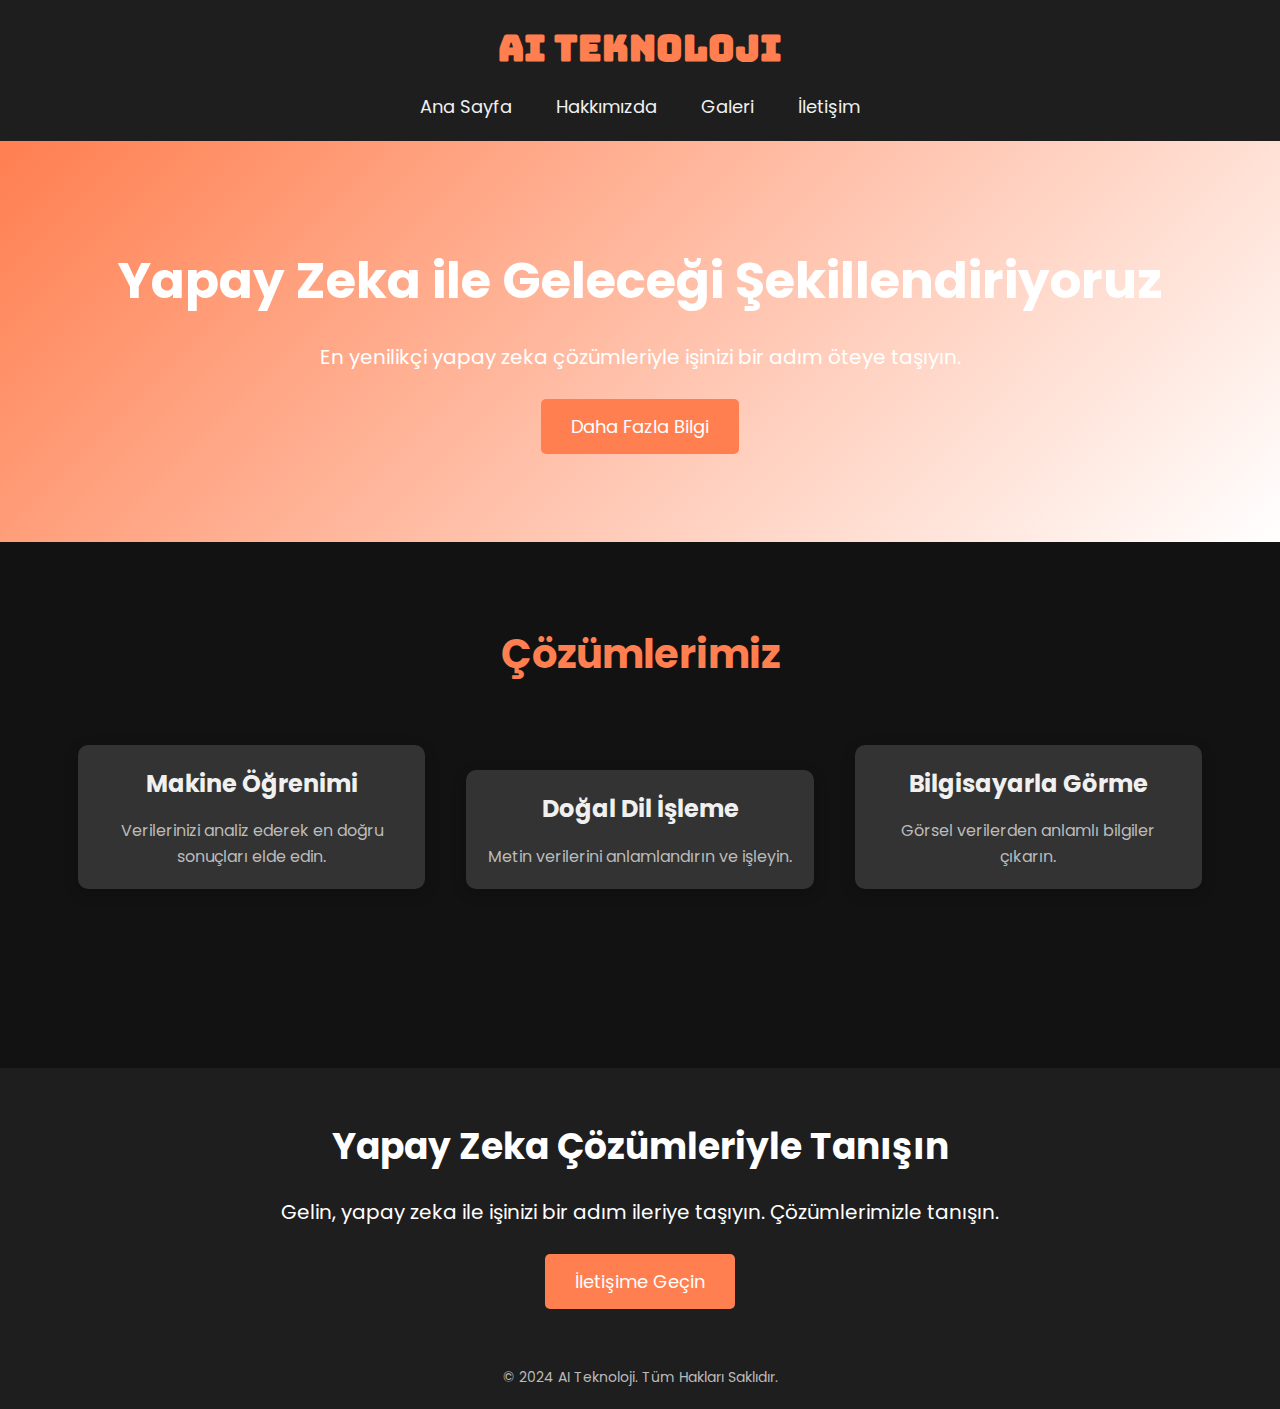
<file: index.html>
<!DOCTYPE html>
<html lang="tr">
<head>
    <meta charset="UTF-8">
    <meta name="viewport" content="width=device-width, initial-scale=1.0">
    <title>AI Teknoloji | Ana Sayfa</title>
    <link href="https://fonts.googleapis.com/css2?family=Poppins:wght@300;400;600&family=Bungee&display=swap" rel="stylesheet">
    <link rel="stylesheet" href="css/style.css">
</head>
<body>
    <header>
        <h1>AI Teknoloji</h1>
        <nav>
            <a href="index.html">Ana Sayfa</a>
            <a href="hakkimizda.html">Hakkımızda</a>
            <a href="galeri.html">Galeri</a>
            <a href="iletisim.html">İletişim</a>
        </nav>
    </header>

    <main>
        <section class="hero">
            <h2>Yapay Zeka ile Geleceği Şekillendiriyoruz</h2>
            <p>En yenilikçi yapay zeka çözümleriyle işinizi bir adım öteye taşıyın.</p>
            <a href="hakkimizda.html" class="btn">Daha Fazla Bilgi</a>
        </section>

        <section class="features">
            <h3>Çözümlerimiz</h3>
            <div class="feature-card">
                <h4>Makine Öğrenimi</h4>
                <p>Verilerinizi analiz ederek en doğru sonuçları elde edin.</p>
            </div>
            <div class="feature-card">
                <h4>Doğal Dil İşleme</h4>
                <p>Metin verilerini anlamlandırın ve işleyin.</p>
            </div>
            <div class="feature-card">
                <h4>Bilgisayarla Görme</h4>
                <p>Görsel verilerden anlamlı bilgiler çıkarın.</p>
            </div>
        </section>

        <section class="call-to-action">
            <h3>Yapay Zeka Çözümleriyle Tanışın</h3>
            <p>Gelin, yapay zeka ile işinizi bir adım ileriye taşıyın. Çözümlerimizle tanışın.</p>
            <a href="iletisim.html" class="btn">İletişime Geçin</a>
        </section>
    </main>

    <footer>
        <p>&copy; 2024 AI Teknoloji. Tüm Hakları Saklıdır.</p>
    </footer>
</body>
</html>
</file>
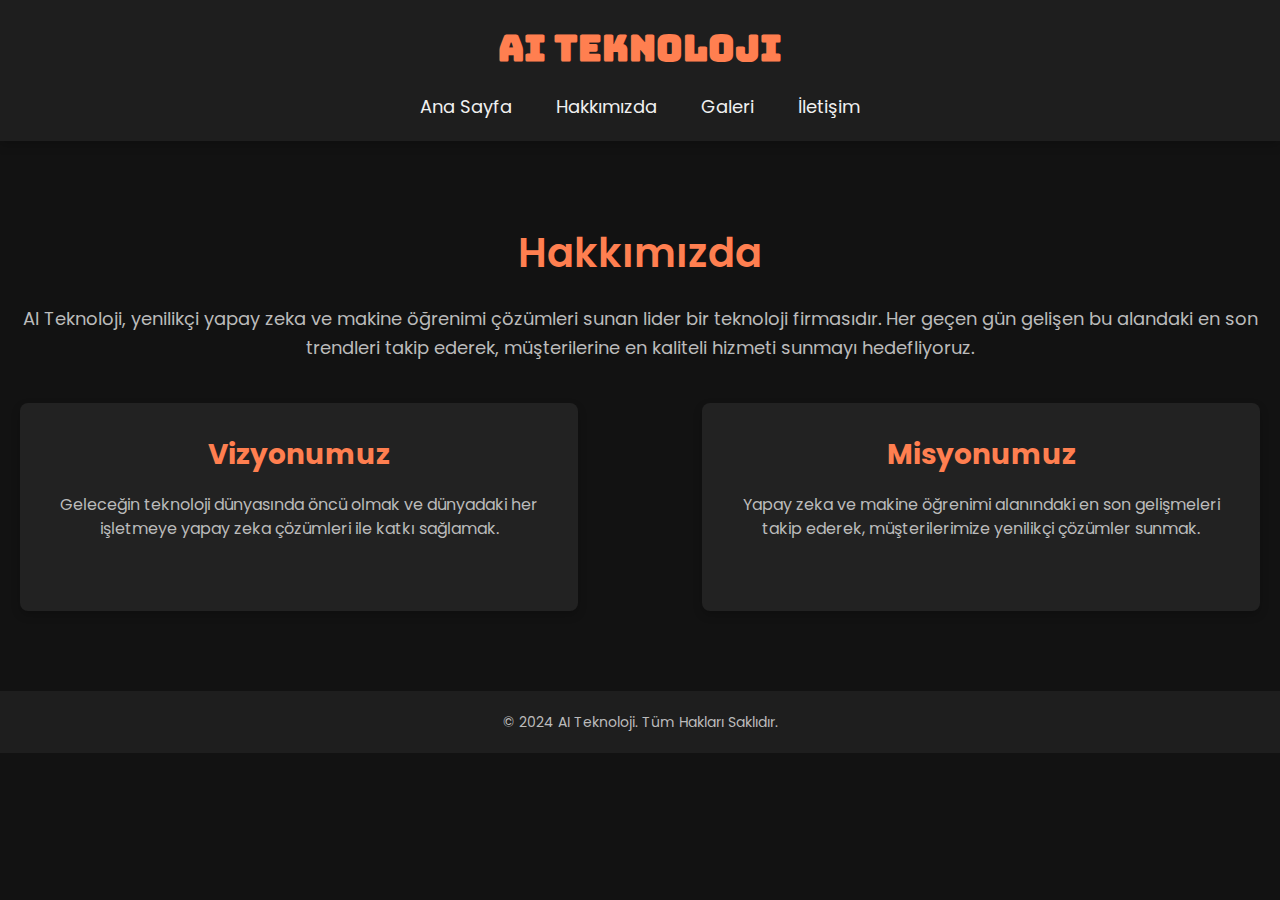
<file: hakkimizda.html>
<!DOCTYPE html>
<html lang="tr">
<head>
    <meta charset="UTF-8">
    <meta name="viewport" content="width=device-width, initial-scale=1.0">
    <title>AI Teknoloji | Hakkımızda</title>
    <link href="https://fonts.googleapis.com/css2?family=Poppins:wght@300;400;600&family=Bungee&display=swap" rel="stylesheet">
    <link rel="stylesheet" href="css/style.css">
</head>
<body>
    <header>
        <h1>AI Teknoloji</h1>
        <nav>
            <a href="index.html">Ana Sayfa</a>
            <a href="hakkimizda.html">Hakkımızda</a>
            <a href="galeri.html">Galeri</a>
            <a href="iletisim.html">İletişim</a>
        </nav>
    </header>

    <main>
        <section class="about">
            <h2>Hakkımızda</h2>
            <p>AI Teknoloji, yenilikçi yapay zeka ve makine öğrenimi çözümleri sunan lider bir teknoloji firmasıdır. Her geçen gün gelişen bu alandaki en son trendleri takip ederek, müşterilerine en kaliteli hizmeti sunmayı hedefliyoruz.</p>
            <div class="about-content">
                <div class="vision">
                    <h3>Vizyonumuz</h3>
                    <p>Geleceğin teknoloji dünyasında öncü olmak ve dünyadaki her işletmeye yapay zeka çözümleri ile katkı sağlamak.</p>
                </div>
                <div class="mission">
                    <h3>Misyonumuz</h3>
                    <p>Yapay zeka ve makine öğrenimi alanındaki en son gelişmeleri takip ederek, müşterilerimize yenilikçi çözümler sunmak.</p>
                </div>
            </div>
        </section>
    </main>

    <footer>
        <p>&copy; 2024 AI Teknoloji. Tüm Hakları Saklıdır.</p>
    </footer>
</body>
</html>
</file>
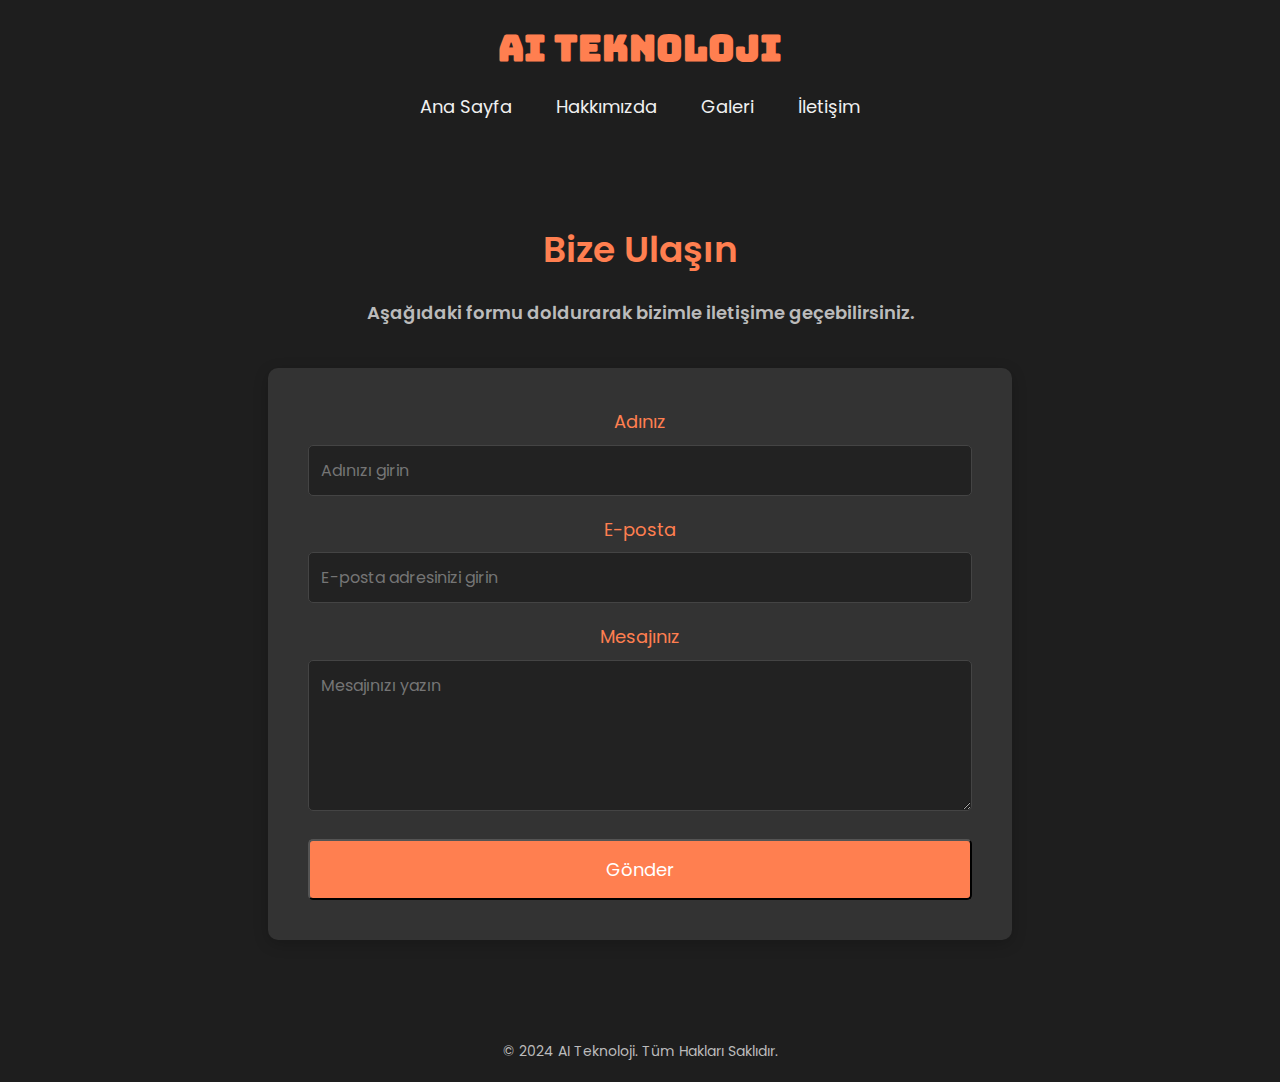
<file: iletisim.html>
<!DOCTYPE html>
<html lang="tr">
<head>
    <meta charset="UTF-8">
    <meta name="viewport" content="width=device-width, initial-scale=1.0">
    <title>AI Teknoloji | İletişim</title>
    <link href="https://fonts.googleapis.com/css2?family=Poppins:wght@300;400;600&family=Bungee&display=swap" rel="stylesheet">
    <link rel="stylesheet" href="css/style.css">
</head>
<body>
    <header>
        <h1>AI Teknoloji</h1>
        <nav>
            <a href="index.html">Ana Sayfa</a>
            <a href="hakkimizda.html">Hakkımızda</a>
            <a href="galeri.html">Galeri</a>
            <a href="iletisim.html">İletişim</a>
        </nav>
    </header>

    <main>
        <section class="contact">
            <h2 class="center-text">Bize Ulaşın</h2>
            <p class="center-text">Aşağıdaki formu doldurarak bizimle iletişime geçebilirsiniz.</p>

            <form>
                <div class="form-group">
                    <label for="name">Adınız</label>
                    <input type="text" id="name" name="name" placeholder="Adınızı girin" required>
                </div>

                <div class="form-group">
                    <label for="email">E-posta</label>
                    <input type="email" id="email" name="email" placeholder="E-posta adresinizi girin" required>
                </div>

                <div class="form-group">
                    <label for="message">Mesajınız</label>
                    <textarea id="message" name="message" rows="5" placeholder="Mesajınızı yazın" required></textarea>
                </div>

                <button type="submit" class="btn">Gönder</button>
            </form>
        </section>
    </main>

    <footer>
        <p>&copy; 2024 AI Teknoloji. Tüm Hakları Saklıdır.</p>
    </footer>
</body>
</html>
</file>
<file: css/style.css>
/* Genel Stil Ayarları */
* {
    margin: 0;
    padding: 0;
    box-sizing: border-box;
    font-family: 'Poppins', sans-serif;
}

body {
    background-color: #121212;
    color: #f0f0f0;
    line-height: 1.6;
}

a {
    text-decoration: none;
    color: inherit;
}

header {
    background: #1e1e1e;
    padding: 20px 0;
    text-align: center;
    box-shadow: 0 4px 10px rgba(0, 0, 0, 0.2);
}

header h1 {
    font-family: 'Bungee', cursive;
    color: #ff7f50;
    font-size: 36px;
}

header nav {
    margin-top: 15px;
}

header nav a {
    color: #f0f0f0;
    margin: 0 20px;
    font-size: 18px;
    transition: color 0.3s ease;
}

header nav a:hover {
    color: #ff7f50;
}

footer {
    text-align: center;
    padding: 20px 0;
    background: #1e1e1e;
    color: #bbb;
}

footer p {
    font-size: 14px;
}

/* Hero Kısmı */
.hero {
    background: linear-gradient(135deg, #ff7f50, #ffffff);
    color: #fff;
    padding: 100px 20px;
    text-align: center;
    animation: fadeIn 2s ease-in-out;
}

.hero h2 {
    font-size: 50px;
    margin-bottom: 20px;
    animation: slideIn 1.5s ease;
}

.hero p {
    font-size: 20px;
    margin-bottom: 40px;
    animation: slideIn 1.5s ease;
}

.hero .btn {
    background-color: #ff7f50;
    padding: 15px 30px;
    color: white;
    font-size: 18px;
    border-radius: 5px;
    transition: background-color 0.3s ease;
}

.hero .btn:hover {
    background-color: #ff5733;
}

@keyframes fadeIn {
    0% { opacity: 0; }
    100% { opacity: 1; }
}

@keyframes slideIn {
    0% { transform: translateX(-50px); opacity: 0; }
    100% { transform: translateX(0); opacity: 1; }
}

/* Features */
.features {
    padding: 80px 20px;
    text-align: center;
    animation: fadeIn 2s ease-in-out;
}

.features h3 {
    font-size: 40px;
    margin-bottom: 40px;
    color: #ff7f50;
}

.feature-card {
    display: inline-block;
    width: 28%;
    margin: 1.5%;
    padding: 20px;
    background-color: #333;
    border-radius: 10px;
    box-shadow: 0 4px 15px rgba(0, 0, 0, 0.2);
    text-align: center;
    transition: transform 0.3s ease, box-shadow 0.3s ease;
}

.feature-card:hover {
    transform: translateY(-10px);
    box-shadow: 0 10px 20px rgba(0, 0, 0, 0.3);
}

.feature-card h4 {
    font-size: 24px;
    margin-bottom: 15px;
}

.feature-card p {
    font-size: 16px;
    color: #bbb;
}

/* Call to Action */
.call-to-action {
    background-color: #1e1e1e;
    color: #fff;
    text-align: center;
    padding: 50px 20px;
    margin-top: 80px;
    animation: fadeIn 2s ease-in-out;
}

.call-to-action h3 {
    font-size: 36px;
    margin-bottom: 20px;
}

.call-to-action p {
    font-size: 20px;
    margin-bottom: 40px;
}

.call-to-action .btn {
    background-color: #ff7f50;
    padding: 15px 30px;
    color: white;
    font-size: 18px;
    border-radius: 5px;
    transition: background-color 0.3s ease;
}

.call-to-action .btn:hover {
    background-color: #ff5733;
}

/* Galeri */
.gallery {
    padding: 80px 20px;
    text-align: center;
    background-color: #1e1e1e;
}

.gallery h2 {
    font-size: 40px;
    margin-bottom: 40px;
}

.gallery p {
    font-size: 18px;
    margin-bottom: 60px;
    color: #bbb;
}

.gallery-grid {
    display: flex;
    flex-wrap: wrap;
    justify-content: center;
}

.gallery-item {
    width: 23%;
    margin: 1%;
    position: relative;
    transition: transform 0.3s ease, box-shadow 0.3s ease;
}

.gallery-item img {
    width: 100%;
    border-radius: 10px;
}

.gallery-item p {
    position: absolute;
    bottom: 10px;
    left: 10px;
    color: white;
    font-size: 18px;
    font-weight: bold;
}

.gallery-item:hover {
    transform: translateY(-10px);
    box-shadow: 0 10px 20px rgba(0, 0, 0, 0.3);
}

/* İletişim */
.contact {
    padding: 80px 20px;
    text-align: center;
    background-color: #1e1e1e;
}

.contact .center-text {
    text-align: center;
    font-size: 36px;
    font-weight: 600;
    margin-bottom: 20px;
    color: #ff7f50;
}

.contact p.center-text {
    font-size: 18px;
    color: #bbb;
    margin-bottom: 40px;
}

.contact form {
    background-color: #333;
    padding: 40px;
    border-radius: 10px;
    width: 60%;
    margin: 0 auto;
    box-shadow: 0 4px 15px rgba(0, 0, 0, 0.2);
    animation: fadeIn 2s ease-in-out;
}

.contact form .form-group {
    margin-bottom: 20px;
}

.contact form label {
    font-size: 18px;
    color: #ff7f50;
    display: block;
    margin-bottom: 8px;
}

.contact form input,
.contact form textarea {
    width: 100%;
    padding: 12px;
    font-size: 16px;
    border-radius: 5px;
    border: 1px solid #444;
    background-color: #222;
    color: #f0f0f0;
}

.contact form button {
    background-color: #ff7f50;
    padding: 15px 30px;
    color: white;
    font-size: 18px;
    border-radius: 5px;
    width: 100%;
    transition: background-color 0.3s ease;
}

.contact form button:hover {
    background-color: #ff5733;
}

/* Responsive Tasarım */
@media (max-width: 768px) {
    .contact form {
        width: 90%;
    }
}

@media (max-width: 480px) {
    .contact form {
        width: 100%;
    }
}


/* Responsive Tasarım */
@media (max-width: 768px) {
    .feature-card, .gallery-item {
        width: 48%;
    }

    .contact form {
        width: 90%;
    }
}

@media (max-width: 480px) {
    .feature-card, .gallery-item {
        width: 100%;
    }
}

/* Hakkımızda */
.about {
    padding: 80px 20px;
    text-align: center;
    animation: fadeIn 2s ease-in-out;
}

.about h2 {
    font-size: 40px;
    margin-bottom: 20px;
    color: #ff7f50;
    font-weight: 600;
}

.about p {
    font-size: 18px;
    margin-bottom: 40px;
    color: #bbb;
    line-height: 1.6;
}

.about-content {
    display: flex;
    justify-content: space-between;
    margin-top: 40px;
}

.about-content div {
    width: 45%;
    background-color: #222;
    padding: 30px;
    border-radius: 8px;
    box-shadow: 0 4px 10px rgba(0, 0, 0, 0.2);
}

.about-content h3 {
    font-size: 28px;
    margin-bottom: 15px;
    color: #ff7f50;
}

.about-content p {
    font-size: 16px;
    color: #bbb;
    line-height: 1.5;
}

/* Responsive Tasarım */
@media (max-width: 768px) {
    .about-content {
        flex-direction: column;
        align-items: center;
    }

    .about-content div {
        width: 80%;
        margin-bottom: 20px;
    }
}
</file>
